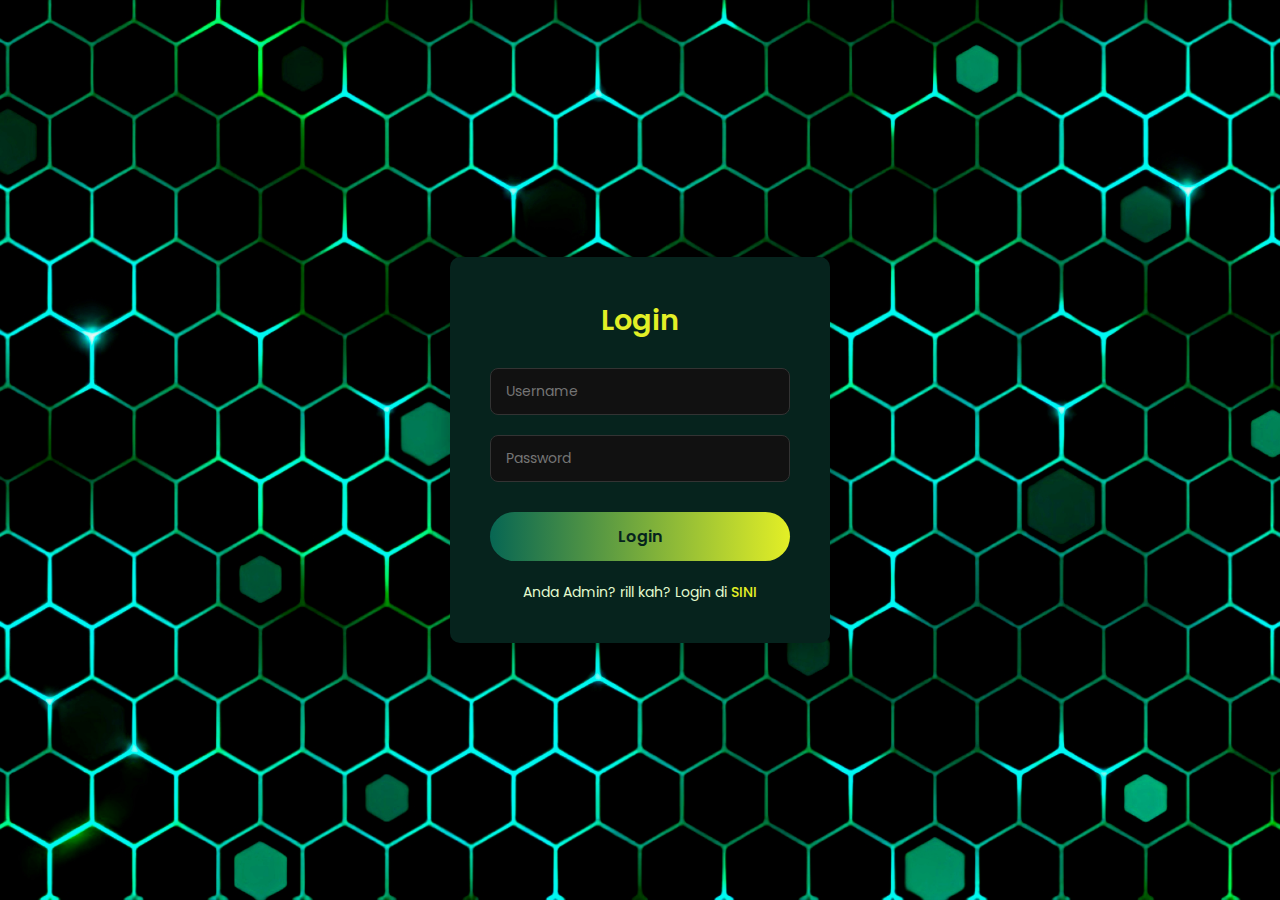
<file: index.html>
<!DOCTYPE html>
<html lang="id">
<head>
    <meta charset="UTF-8">
    <meta name="viewport" content="width=device-width, initial-scale=1.0">
    <title>Login Toko ELEKtronik</title>
    <link rel="stylesheet" href="style.css">
</head>
<body class="login-page">
    <div class="login-box">
        <span></span>
        <span></span>
        <span></span>
        <span></span>
        <h2>Login</h2>
        <form action="dashboard.html">
            <div class="input-box">
                <input type="text" placeholder="Username" required>
            </div>
            <div class="input-box">
                <input type="password" placeholder="Password" required>
            </div>
            <button type="submit">Login</button>
        </form>
        <div class="links">
            <p>Anda Admin? rill kah? Login di <a href="loginadmin.html">SINI</a></p>
        </div>
    </div>
</body>
</html>
</file>
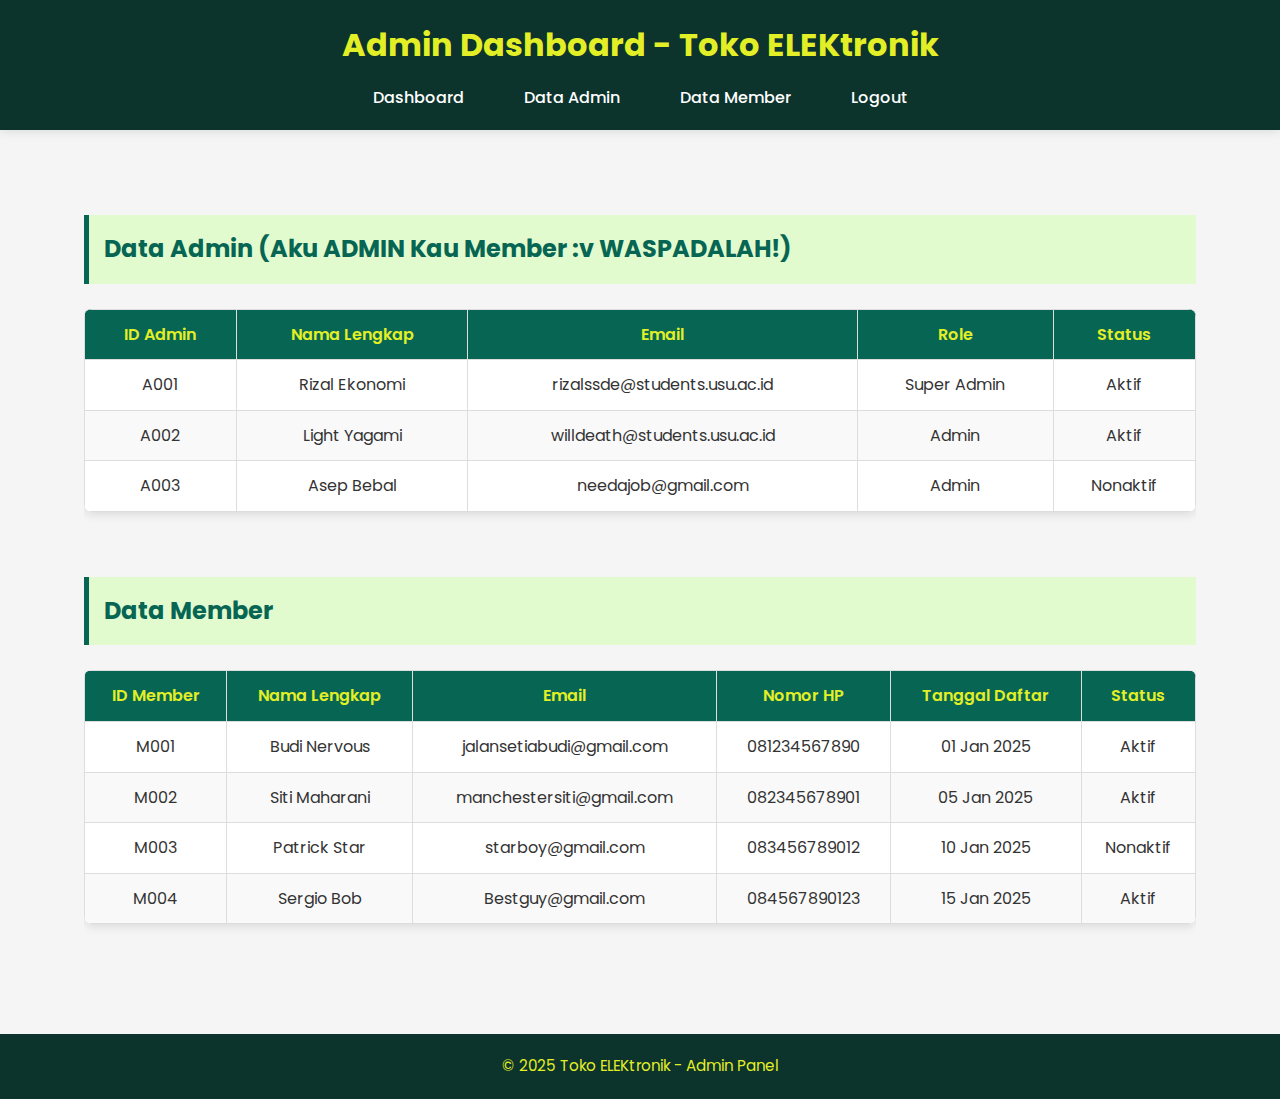
<file: admin.html>
<!DOCTYPE html>
<html lang="id">

<head>
    <meta charset="UTF-8">
    <meta name="viewport" content="width=device-width, initial-scale=1.0">
    <title>Toko ELEKtronik - Admin</title>
    <link rel="stylesheet" href="style.css">
</head>

<body>
    <!-- Header -->
    <header>
        <h1>Admin Dashboard - Toko ELEKtronik</h1>
        <nav>
            <ul>
                <li><a href="dashboard.html">Dashboard</a></li>
                <li><a href="#admin">Data Admin</a></li>
                <li><a href="#member">Data Member</a></li>
                <li><a href="index.html">Logout</a></li>
            </ul>
        </nav>
    </header>

    <!-- Admin -->
    <div class="container tabel-container">
        <!-- Tabel Admin -->
        <div class="bar">
            <h2>Data Admin (Aku ADMIN Kau Member :v WASPADALAH!)</h2>
        </div>
        <div class="table-responsive">
        <table>
            <thead>
                <tr>
                    <th>ID Admin</th>
                    <th>Nama Lengkap</th>
                    <th>Email</th>
                    <th>Role</th>
                    <th>Status</th>
                </tr>
            </thead>
            <tbody>
                <tr>
                    <td>A001</td>
                    <td>Rizal Ekonomi</td>
                    <td>rizalssde@students.usu.ac.id</td>
                    <td>Super Admin</td>
                    <td>Aktif</td>
                </tr>
                <tr>
                    <td>A002</td>
                    <td>Light Yagami</td>
                    <td>willdeath@students.usu.ac.id</td>
                    <td>Admin</td>
                    <td>Aktif</td>
                </tr>
                <tr>
                    <td>A003</td>
                    <td>Asep Bebal</td>
                    <td>needajob@gmail.com</td>
                    <td>Admin</td>
                    <td>Nonaktif</td>
                </tr>
            </tbody>
        </table>
        </div>

        <!-- Tabel Member -->
        <div class="bar">
            <h2>Data Member</h2>
        </div>
        <div class="table-responsive">
            <table>
                <thead>
                    <tr>
                        <th>ID Member</th>
                        <th>Nama Lengkap</th>
                        <th>Email</th>
                        <th>Nomor HP</th>
                        <th>Tanggal Daftar</th>
                        <th>Status</th>
                    </tr>
                </thead>
                <tbody>
                    <tr>
                        <td>M001</td>
                        <td>Budi Nervous</td>
                        <td>jalansetiabudi@gmail.com</td>
                        <td>081234567890</td>
                        <td>01 Jan 2025</td>
                        <td>Aktif</td>
                    </tr>
                    <tr>
                        <td>M002</td>
                        <td>Siti Maharani</td>
                        <td>manchestersiti@gmail.com</td>
                        <td>082345678901</td>
                        <td>05 Jan 2025</td>
                        <td>Aktif</td>
                    </tr>
                    <tr>
                        <td>M003</td>
                        <td>Patrick Star</td>
                        <td>starboy@gmail.com</td>
                        <td>083456789012</td>
                        <td>10 Jan 2025</td>
                        <td>Nonaktif</td>
                    </tr>
                    <tr>
                        <td>M004</td>
                        <td>Sergio Bob</td>
                        <td>Bestguy@gmail.com</td>
                        <td>084567890123</td>
                        <td>15 Jan 2025</td>
                        <td>Aktif</td>
                    </tr>
                </tbody>
            </table>
        </div>
    </div>

    <!-- Footer -->
    <footer class="footer">
        <p>&copy; 2025 Toko ELEKtronik - Admin Panel</p>
    </footer>
</body>

</html>
</file>
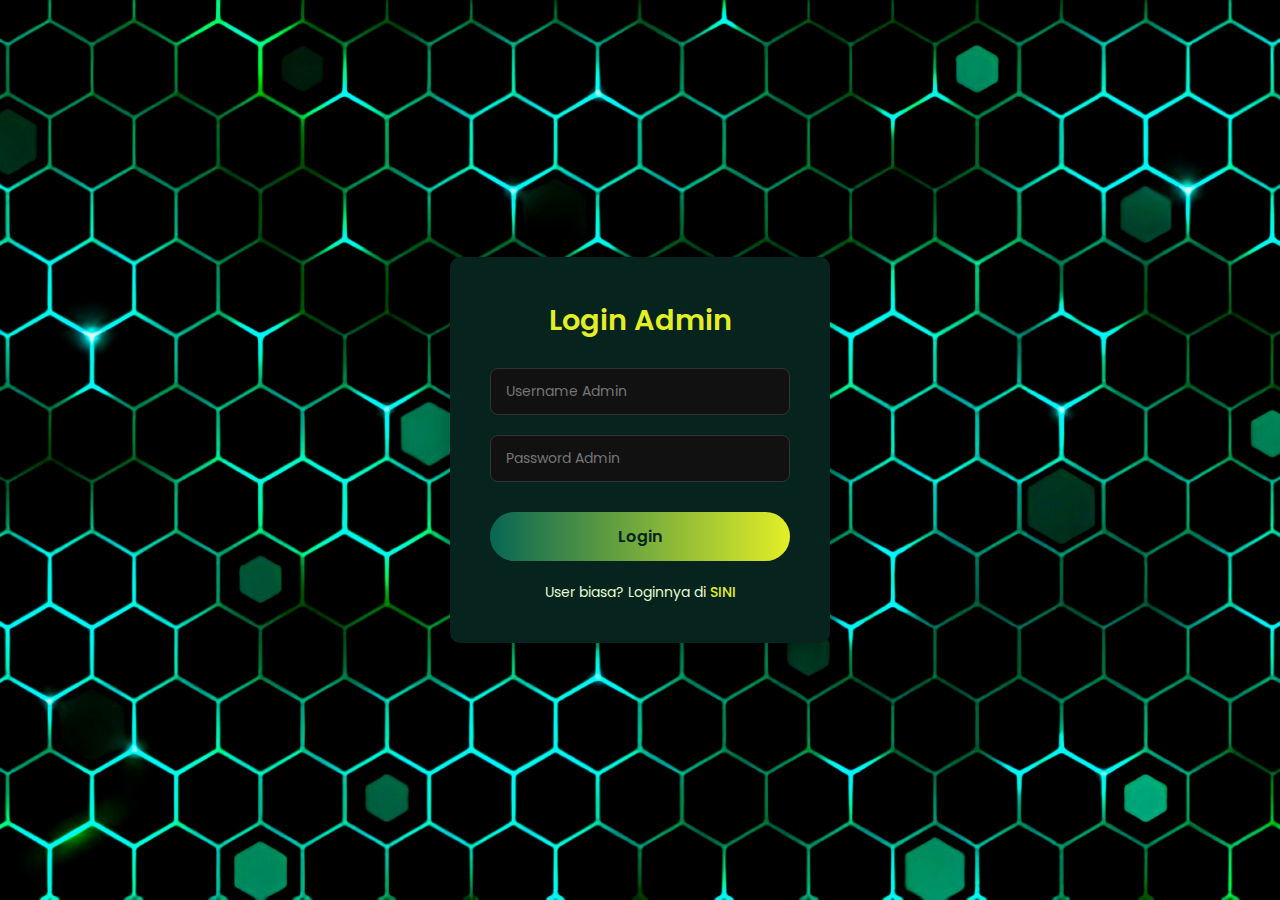
<file: loginadmin.html>
<!DOCTYPE html>
<html lang="id">
<head>
    <meta charset="UTF-8">
    <meta name="viewport" content="width=device-width, initial-scale=1.0">
    <title>Login Admin - Toko ELEKtronik</title>
    <link rel="stylesheet" href="style.css">
</head>
<body class="login-page">
    <div class="login-box">
        <span></span>
        <span></span>
        <span></span>
        <span></span>
        <h2>Login Admin</h2>
        <form action="admin.html">
            <div class="input-box">
                <input type="text" placeholder="Username Admin" required>
            </div>
            <div class="input-box">
                <input type="password" placeholder="Password Admin" required>
            </div>
            <button type="submit">Login</button>
        </form>
        <div class="links">
            <p>User biasa? Loginnya di <a href="index.html">SINI</a></p>
        </div>
    </div>
</body>
</html>
</file>
<file: style.css>
/* Import Font */
@import url('https://fonts.googleapis.com/css2?family=Poppins:wght@300;400;500;600&display=swap');

/* Reset & Base Styles */
* {
  margin: 0;
  padding: 0;
  box-sizing: border-box;
  font-family: 'Poppins', sans-serif;
}

body {
  font-family: 'Poppins', sans-serif;
  line-height: 1.6;
  background: #f5f5f5;
  color: #333;
}

/* LOGIN PAGE */
body.login-page {
  display: flex;
  justify-content: center;
  align-items: center;
  min-height: 100vh;
  background: url(bgr.jpg) no-repeat center center/cover;
  overflow: hidden;
}

/* Login Box */
.login-box {
  position: relative;
  width: 380px;
  padding: 40px;
  background: #06231d;
  border-radius: 10px;
  text-align: center;
  color: #fff;
  box-shadow: 0 8px 20px rgba(0, 0, 0, 0.3);
  overflow: hidden;
}

/* Garis Neon (JAGOAN NEON LU?) */
.login-box span {
  position: absolute;
  display: block;
}

.login-box span:nth-child(1) {
  top: 0;
  left: -100%;
  width: 100%;
  height: 2px;
  background: linear-gradient(90deg, transparent, #e3ef26);
  animation: anim1 1.5s linear infinite;
}

@keyframes anim1 {
  0% {
    left: -100%;
  }

  50%,
  100% {
    left: 100%;
  }
}

.login-box span:nth-child(2) {
  top: -100%;
  right: 0;
  width: 2px;
  height: 100%;
  background: linear-gradient(180deg, transparent, #e3ef26);
  animation: anim2 1.5s linear infinite;
  animation-delay: 0.375s;
}

@keyframes anim2 {
  0% {
    top: -100%;
  }

  50%,
  100% {
    top: 100%;
  }
}

.login-box span:nth-child(3) {
  bottom: 0;
  right: -100%;
  width: 100%;
  height: 2px;
  background: linear-gradient(270deg, transparent, #076653);
  animation: anim3 1.5s linear infinite;
  animation-delay: 0.75s;
}

@keyframes anim3 {
  0% {
    right: -100%;
  }

  50%,
  100% {
    right: 100%;
  }
}

.login-box span:nth-child(4) {
  bottom: -100%;
  left: 0;
  width: 2px;
  height: 100%;
  background: linear-gradient(0deg, transparent, #076653);
  animation: anim4 1.5s linear infinite;
  animation-delay: 1.125s;
}

@keyframes anim4 {
  0% {
    bottom: -100%;
  }

  50%,
  100% {
    bottom: 100%;
  }
}

/* Elemen Form Login */
.login-box h2 {
  margin-bottom: 25px;
  font-weight: 600;
  color: #e3ef26;
  font-size: 1.8rem;
}

.input-box {
  margin: 20px 0;
}

.login-box input {
  width: 100%;
  padding: 12px 15px;
  background: #111;
  border: 1px solid #333;
  border-radius: 8px;
  outline: none;
  color: #e3ef26;
  font-size: 14px;
  transition: border-color 0.3s, box-shadow 0.3s;
}

.login-box input:focus {
  border-color: #e3fbce;
  box-shadow: 0 0 10px rgba(227, 239, 38, 0.5);
}

.login-box button {
  width: 100%;
  padding: 12px;
  border: none;
  border-radius: 25px;
  background: linear-gradient(90deg, #076653, #e3ef26);
  color: #06231d;
  font-size: 16px;
  font-weight: 600;
  cursor: pointer;
  transition: box-shadow 0.3s, transform 0.2s;
  margin-top: 10px;
}

.login-box button:hover {
  box-shadow: 0 0 20px rgba(227, 251, 206, 0.6);
  transform: translateY(-2px);
}

.login-box .links {
  margin-top: 20px;
  font-size: 14px;
}

.login-box .links p {
  color: #e3fbce;
}

.login-box .links a {
  color: #e3ef26;
  text-decoration: none;
  font-weight: 500;
  transition: color 0.3s;
}

.login-box .links a:hover {
  color: #fff;
  text-decoration: underline;
}

/* HEADER */
header {
  background: #0c342c;
  padding: 1.2rem;
  color: #e3ef26;
  box-shadow: 0 2px 10px rgba(0, 0, 0, 0.1);
}

header h1 {
  text-align: center;
  margin-bottom: 15px;
  font-size: 2rem;
}

nav ul {
  display: flex;
  list-style: none;
  justify-content: center;
  gap: 30px;
  flex-wrap: wrap;
}

nav ul li a {
  color: white;
  text-decoration: none;
  padding: 8px 15px;
  border-radius: 5px;
  transition: background 0.3s, color 0.3s;
  font-weight: 500;
}

nav ul li a:hover {
  background: #076653;
  color: #e3ef26;
}

/* Search Bar */
.search-bar {
  display: flex;
  justify-content: center;
  align-items: center;
  gap: 10px;
  padding: 15px 0;
}

.search-bar input {
  width: 350px;
  padding: 10px 15px;
  border: 1px solid #ccc;
  border-radius: 5px;
  outline: none;
  font-size: 14px;
  transition: border-color 0.3s;
}

.search-bar input:focus {
  border-color: #076653;
}

.search-bar button {
  padding: 10px 20px;
  border: none;
  border-radius: 5px;
  background-color: #8b8c8d;
  color: white;
  cursor: pointer;
  font-weight: 500;
  transition: background 0.3s, color 0.3s;
}

.search-bar button:hover {
  background-color: #076653;
  color: #e3ef26;
}

/* Dashboard Utama */
.container {
  width: 90%;
  max-width: 1200px;
  margin: 30px auto;
}

/* Banner Iklan */
.iklan-banner {
  display: flex;
  align-items: center;
  background: #e3f6f5;
  border: 2px solid #12c6e7;
  border-radius: 12px;
  margin: 20px 0;
  padding: 20px;
  gap: 20px;
  box-shadow: 0 4px 10px rgba(0, 0, 0, 0.1);
}

.iklan-banner img {
  width: 220px;
  border-radius: 10px;
}

.iklan-info h3 {
  color: #155263;
  margin-bottom: 10px;
}

.iklan-info p {
  font-size: 1rem;
  color: #155263;
}

.btn-iklan {
  display: inline-block;
  background: #12c6e7;
  color: #fff;
  padding: 10px 20px;
  border-radius: 6px;
  margin-top: 10px;
  text-decoration: none;
  font-weight: 600;
  transition: background 0.3s;
}

.btn-iklan:hover {
  background: #297fb8;
}

/* Bar AKBAR? */
.bar {
  background-color: #e2fbce;
  padding: 15px;
  margin: 25px 0;
  border-left: 5px solid #076653;
}

.bar h2 {
  margin: 0;
  color: #076653;
  font-size: 1.5rem;
}

/* Card Contain - Flexbox */
.card-container {
  display: flex;
  flex-wrap: wrap;
  gap: 20px;
  justify-content: space-between;
}

/* Card Produk */
.card {
  flex: 1 1 calc(33.333% - 20px);
  background-color: #fff;
  border: 1px solid #ddd;
  border-radius: 8px;
  box-shadow: 0 3px 8px rgba(0, 0, 0, 0.1);
  transition: transform 0.3s, box-shadow 0.3s;
  overflow: hidden;
}

.card:hover {
  transform: translateY(-5px);
  box-shadow: 0 6px 15px rgba(0, 0, 0, 0.15);
}

.card img {
  width: 100%;
  height: 200px;
  object-fit: cover;
}

.card-content {
  padding: 15px;
}

.card h3 {
  margin-bottom: 8px;
  color: #333;
  font-size: 1.2rem;
}

.card p {
  color: #666;
  line-height: 1.5;
  font-size: 0.95rem;
}

.card-button {
  display: inline-block;
  background-color: #4CAF50;
  color: white;
  padding: 10px 15px;
  margin-top: 12px;
  text-decoration: none;
  border-radius: 5px;
  font-weight: 500;
  transition: background 0.3s;
}

.card-button:hover {
  background: #076653;
  color: #e3ef26;
}

/* TABEL ADMIN  */
.tabel-container {
  padding: 30px 20px;
}

.table-responsive {
  width: 100%;
  overflow-x: auto;
  -webkit-overflow-scrolling: touch;
}

table {
  width: 100%;
  border-collapse: collapse;
  margin-bottom: 40px;
  background: #fff;
  box-shadow: 0 3px 10px rgba(0, 0, 0, 0.1);
  border-radius: 8px;
  overflow: hidden;
}

table thead {
  background: #076653;
  color: #e3ef26;
}

table th,
table td {
  padding: 12px;
  text-align: center;
  border: 1px solid #ddd;
  white-space: nowrap;
}

table th {
  font-weight: 600;
  font-size: 1rem;
}

table tbody tr:nth-child(even) {
  background-color: #f9f9f9;
}

table tbody tr:hover {
  background-color: #e2fbce;
}

/* FOOTER  */
.footer {
  background-color: #0c342c;
  color: #e3ef26;
  text-align: center;
  padding: 20px;
  margin-top: 40px;
  font-size: 0.95rem;
}

/* RESPONSIF */
@media screen and (max-width: 992px) {

  .card {
    flex: 1 1 calc(50% - 20px);
  }

  .search-bar input {
    width: 300px;
  }
}

@media screen and (max-width: 768px) {

  nav ul {
    flex-direction: column;
    gap: 10px;
    justify-content: flex-start;
    align-items: flex-start;
  }

  header {
    padding: 16px;
  }

  header h1 {
    font-size: 1.25rem;
    line-height: 1.3;
    text-align: left;
  }

  .search-bar {
    gap: 8px;
  }

  .search-bar input {
    width: 250px;
  }

  .card {
    flex: 1 1 calc(50% - 20px);
  }

  .iklan-banner {
    flex-direction: column;
    text-align: center;
  }

  .iklan-banner img {
    width: 100%;
    max-width: 520px;
    margin: 0 auto;
  }

  .container {
    width: 92%;
    margin: 16px auto;
  }

  .tabel-container {
    padding: 12px 0;
  }

  table th,
  table td {
    padding: 10px 8px;
    font-size: 0.92rem;
  }

  .table-responsive {
    width: 100%;
    overflow-x: auto;
    -webkit-overflow-scrolling: touch;
  }

  table {
    width: 100%;
    border-collapse: collapse;
    background: #fff;
  }

  table th,
  table td {
    white-space: nowrap;
  }

}

@media screen and (max-width: 480px) {

  .card {
    flex: 1 1 100%;
  }

  .login-box {
    width: 90%;
    padding: 30px 20px;
  }

  header h1 {
    font-size: 1.05rem;
  }

  table th,
  table td {
    padding: 8px 6px;
    font-size: 0.85rem;
  }
}
</file>
